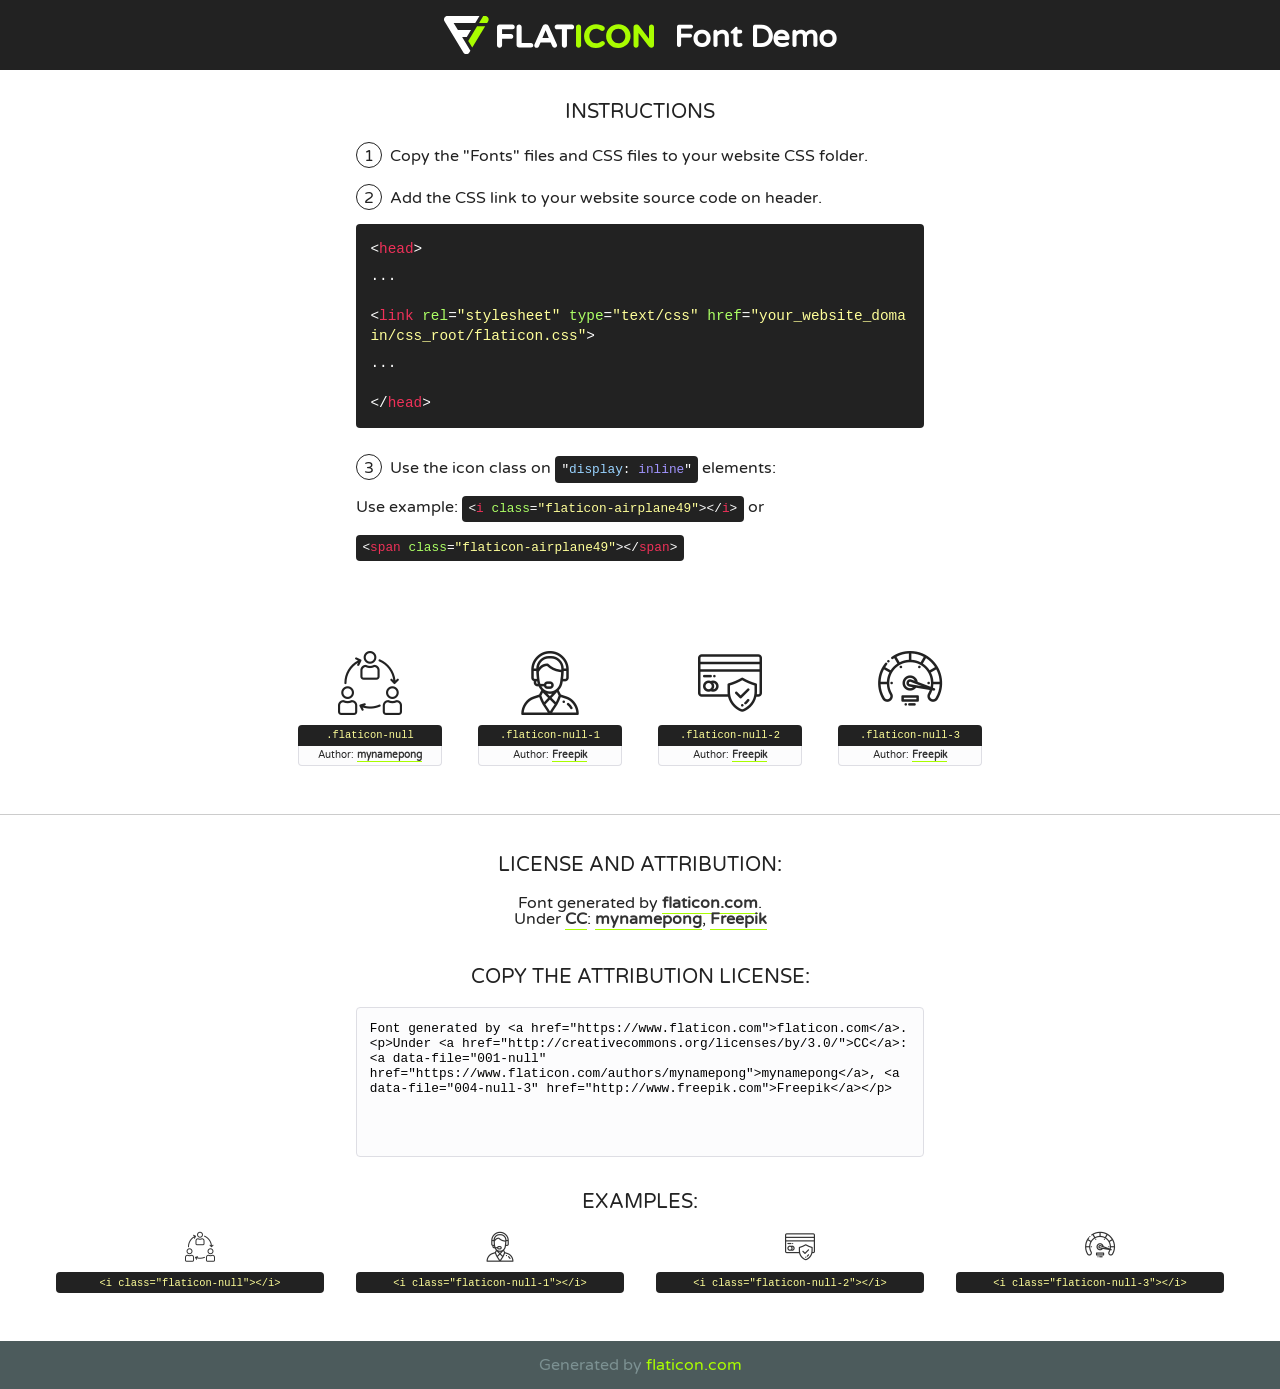
<file: staticfiles/assets/fonts/flaticon.html>
<!DOCTYPE html>
<!--
  Flaticon icon font: Flaticon
  Creation date: 03/06/2020 12:20
-->
<html>
<!DOCTYPE html>
<html>

<head>
    <title>Flaticon WebFont</title>
    <link href="http://fonts.googleapis.com/css?family=Varela+Round" rel="stylesheet" type="text/css" />
    <link rel="stylesheet" type="text/css" href="flaticon.css">
    <meta charset="UTF-8">
    <style>
    html, body, div, span, applet, object, iframe,
    h1, h2, h3, h4, h5, h6, p, blockquote, pre,
    a, abbr, acronym, address, big, cite, code,
    del, dfn, em, img, ins, kbd, q, s, samp,
    small, strike, strong, sub, sup, tt, var,
    b, u, i, center,
    dl, dt, dd, ol, ul, li,
    fieldset, form, label, legend,
    table, caption, tbody, tfoot, thead, tr, th, td,
    article, aside, canvas, details, embed, 
    figure, figcaption, footer, header, hgroup, 
    menu, nav, output, ruby, section, summary,
    time, mark, audio, video {
        margin: 0;
        padding: 0;
        border: 0;
        font-size: 100%;
        font: inherit;
        vertical-align: baseline;
    }
    /* HTML5 display-role reset for older browsers */
    article, aside, details, figcaption, figure, 
    footer, header, hgroup, menu, nav, section {
        display: block;
    }
    body {
        line-height: 1;
    }
    ol, ul {
        list-style: none;
    }
    blockquote, q {
        quotes: none;
    }
    blockquote:before, blockquote:after,
    q:before, q:after {
        content: '';
        content: none;
    }
    table {
        border-collapse: collapse;
        border-spacing: 0;
    }
    body {
        font-family: 'Varela Round', Helvetica, Arial, sans-serif;
        font-size: 16px;
        color: #222;
    }
    a {
        color: #333;
        border-bottom: 1px solid #a9fd00;
        font-weight: bold;
        text-decoration: none;
    }
    * {
        -moz-box-sizing: border-box;
        -webkit-box-sizing: border-box;
        box-sizing: border-box;
        margin: 0;
        padding: 0;
    }
    [class^="flaticon-"]:before, [class*=" flaticon-"]:before, [class^="flaticon-"]:after, [class*=" flaticon-"]:after {
        font-family: Flaticon;
        font-size: 30px;
        font-style: normal;
        margin-left: 20px;
        color: #333;
    }
    .wrapper {
        max-width: 600px;
        margin: auto;
        padding: 0 1em;
    }
    .title {
        font-size: 1.25em;
        text-align: center;
        margin-bottom: 1em;
        text-transform: uppercase;
    }
    header {
        text-align: center;
        background-color: #222;
        color: #fff;
        padding: 1em;
    }
    header .logo {
        width: 210px;
        height: 38px;
        display: inline-block;
        vertical-align: middle;
        margin-right: 1em;
        border: none;
    }
    header strong {
        font-size: 1.95em;
        font-weight: bold;
        vertical-align: middle;
        margin-top: 5px;
        display: inline-block;
    }
    .demo {
        margin: 2em auto;
        line-height: 1.25em;
    }
    .demo ul li {
        margin-bottom: 1em;
    }
    .demo ul li .num {
        color: #222;
        border-radius: 20px;
        display: inline-block;
        width: 26px;
        padding: 3px;
        height: 26px;
        text-align: center;
        margin-right: 0.5em;
        border: 1px solid #222;
    }
    .demo ul li code {
        background-color: #222;
        border-radius: 4px;
        padding: 0.25em 0.5em;
        display: inline-block;
        color: #fff;
        font-family: Consolas,Monaco,Lucida Console,Liberation Mono,DejaVu Sans Mono,Bitstream Vera Sans Mono,Courier New, monospace;
        font-weight: lighter;
        margin-top: 1em;
        font-size: 0.8em;
        word-break: break-all;
    }
    .demo ul li code.big {
        padding: 1em;
        font-size: 0.9em;
    }
    .demo ul li code .red {
        color: #EF3159;
    }
    .demo ul li code .green {
        color: #ACFF65;
    }
    .demo ul li code .yellow {
        color: #FFFF99;
    }
    .demo ul li code .blue {
        color: #99D3FF;
    }
    .demo ul li code .purple {
        color: #A295FF;
    }
    .demo ul li code .dots {
        margin-top: 0.5em;
        display: block;
    }
    #glyphs {
        border-bottom: 1px solid #ccc;
        padding: 2em 0;
        text-align: center;
    }
    .glyph {
        display: inline-block;
        width: 9em;
        margin: 1em;
        text-align: center;
        vertical-align: top;
        background: #FFF;
    }
    .glyph .glyph-icon {
        padding: 10px;
        display: block;
        font-family:"Flaticon";
        font-size: 64px;
        line-height: 1;
    }
    .glyph .glyph-icon:before {
        font-size: 64px;
        color: #222;
        margin-left: 0;
    }
    .class-name {
        font-size: 0.65em;
        background-color: #222;
        color: #fff;
        border-radius: 4px 4px 0 0;
        padding: 0.5em;
        color: #FFFF99;
        font-family: Consolas,Monaco,Lucida Console,Liberation Mono,DejaVu Sans Mono,Bitstream Vera Sans Mono,Courier New, monospace;
    }
    .author-name {
        font-size: 0.6em;
        background-color: #fcfcfd;
        border: 1px solid #DEDEE4;
        border-top: 0;
        border-radius: 0 0 4px 4px;
        padding: 0.5em;
    }
    .class-name:last-child {
        font-size: 10px;
        color:#888;
    }
    .class-name:last-child a {
        font-size: 10px;
        color:#555;
    }
    .class-name:last-child a:hover {
        color:#a9fd00;
    }
    .glyph > input {
        display: block;
        width: 100px;
        margin: 5px auto;
        text-align: center;
        font-size: 12px;
        cursor: text;
    }
    .glyph > input.icon-input {
        font-family:"Flaticon";
        font-size: 16px;
        margin-bottom: 10px;
    }
    .attribution .title {
        margin-top: 2em;
    }
    .attribution textarea {
        background-color: #fcfcfd;
        padding: 1em;
        border: none;
        box-shadow: none;
        border: 1px solid #DEDEE4;
        border-radius: 4px;
        resize: none;
        width: 100%;
        height: 150px;
        font-size: 0.8em;
        font-family: Consolas,Monaco,Lucida Console,Liberation Mono,DejaVu Sans Mono,Bitstream Vera Sans Mono,Courier New, monospace;
        -webkit-appearance: none;
    }
    .iconsuse {
        margin: 2em auto;
        text-align: center;
        max-width: 1200px;
    }
    .iconsuse:after {
        content: '';
        display: table;
        clear: both;
    }
    .iconsuse .image {
        float: left;
        width: 25%;
        padding: 0 1em;
    }
    .iconsuse .image p {
        margin-bottom: 1em;
    }
    .iconsuse .image span {
        display: block;
        font-size: 0.65em;
        background-color: #222;
        color: #fff;
        border-radius: 4px;
        padding: 0.5em;
        color: #FFFF99;
        margin-top: 1em;
        font-family: Consolas,Monaco,Lucida Console,Liberation Mono,DejaVu Sans Mono,Bitstream Vera Sans Mono,Courier New, monospace;
    }
    #footer {
        text-align: center;
        background-color: #4C5B5C;
        color: #7c9192;
        padding: 1em;
    }
    #footer a {
        border: none;
        color: #a9fd00;
        font-weight: normal;
    }
    @media (max-width: 960px) {
        .iconsuse .image {
            width: 50%;
        }
    }
    @media (max-width: 560px) {
        .iconsuse .image {
            width: 100%;
        }
    }
    </style>
</head>

<body class="characters-off">

    <header>
        <a href="https://www.flaticon.com" target="_blank" class="logo">
            <svg version="1.1" xmlns="http://www.w3.org/2000/svg" xmlns:xlink="http://www.w3.org/1999/xlink" xmlns:a="http://ns.adobe.com/AdobeSVGViewerExtensions/3.0/" viewBox="0 0 560.875 102.036" enable-background="new 0 0 560.875 102.036" xml:space="preserve">
                <defs>
                </defs>
                <g>
                    <g class="letters">
                        <path fill="#ffffff" d="M141.596,29.675c0-3.777,2.985-6.767,6.764-6.767h34.438c3.426,0,6.15,2.728,6.15,6.15
                        c0,3.43-2.724,6.149-6.15,6.149h-27.674v13.091h23.719c3.429,0,6.151,2.724,6.151,6.15c0,3.43-2.723,6.149-6.151,6.149h-23.719
                        v17.574c0,3.773-2.986,6.761-6.764,6.761c-3.779,0-6.764-2.989-6.764-6.761V29.675z"></path>
                        <path fill="#ffffff" d="M193.844,29.149c0-3.781,2.985-6.767,6.764-6.767c3.776,0,6.763,2.985,6.763,6.767v42.957h25.039
                        c3.426,0,6.149,2.726,6.149,6.153c0,3.425-2.723,6.15-6.149,6.15h-31.802c-3.779,0-6.764-2.986-6.764-6.768V29.149z"></path>
                        <path fill="#ffffff" d="M241.891,75.71l21.438-48.407c1.492-3.341,4.215-5.357,7.906-5.357h0.792
                        c3.686,0,6.323,2.017,7.815,5.357l21.439,48.407c0.436,0.967,0.701,1.845,0.701,2.723c0,3.602-2.809,6.501-6.414,6.501
                        c-3.161,0-5.269-1.845-6.499-4.655l-4.132-9.661h-27.059l-4.301,10.102c-1.144,2.631-3.426,4.214-6.237,4.214
                        c-3.517,0-6.24-2.81-6.24-6.325C241.1,77.64,241.451,76.677,241.891,75.71z M279.932,58.666l-8.521-20.297l-8.526,20.297H279.932
                        z"></path>
                        <path fill="#ffffff" d="M314.864,35.387H301.86c-3.429,0-6.239-2.813-6.239-6.238c0-3.429,2.811-6.24,6.239-6.24h39.533
                        c3.426,0,6.237,2.811,6.237,6.24c0,3.425-2.811,6.238-6.237,6.238h-13.001v42.785c0,3.773-2.99,6.761-6.764,6.761
                        c-3.779,0-6.764-2.989-6.764-6.761V35.387z"></path>
                        <path fill="#A9FD00" d="M352.615,29.149c0-3.781,2.985-6.767,6.767-6.767c3.774,0,6.761,2.985,6.761,6.767v49.024
                        c0,3.773-2.987,6.761-6.761,6.761c-3.781,0-6.767-2.989-6.767-6.761V29.149z"></path>
                        <path fill="#A9FD00" d="M374.132,53.836v-0.179c0-17.481,13.178-31.801,32.065-31.801c9.22,0,15.459,2.458,20.557,6.238
                        c1.402,1.054,2.637,2.985,2.637,5.357c0,3.692-2.985,6.59-6.681,6.59c-1.845,0-3.071-0.702-4.044-1.319
                        c-3.776-2.813-7.729-4.393-12.562-4.393c-10.364,0-17.831,8.611-17.831,19.154v0.173c0,10.542,7.291,19.329,17.831,19.329
                        c5.715,0,9.492-1.756,13.359-4.834c1.049-0.874,2.458-1.491,4.039-1.491c3.429,0,6.325,2.813,6.325,6.236
                        c0,2.106-1.056,3.78-2.282,4.834c-5.539,4.834-12.036,7.733-21.878,7.733C387.572,85.464,374.132,71.493,374.132,53.836z"></path>
                        <path fill="#A9FD00" d="M433.009,53.836v-0.179c0-17.481,13.79-31.801,32.766-31.801c18.981,0,32.592,14.143,32.592,31.628v0.173
                        c0,17.483-13.785,31.807-32.769,31.807C446.625,85.464,433.009,71.32,433.009,53.836z M484.224,53.836v-0.179
                        c0-10.539-7.725-19.326-18.626-19.326c-10.893,0-18.449,8.611-18.449,19.154v0.173c0,10.542,7.73,19.329,18.626,19.329
                        C476.676,72.986,484.224,64.378,484.224,53.836z"></path>
                        <path fill="#A9FD00" d="M506.233,29.321c0-3.774,2.99-6.763,6.767-6.763h1.401c3.252,0,5.183,1.583,7.029,3.953l26.093,34.265
                        V29.059c0-3.692,2.99-6.677,6.681-6.677c3.683,0,6.671,2.985,6.671,6.677v48.934c0,3.78-2.987,6.765-6.764,6.765h-0.436
                        c-3.257,0-5.188-1.581-7.034-3.953l-27.056-35.492v32.944c0,3.687-2.985,6.676-6.678,6.676c-3.683,0-6.673-2.989-6.673-6.676
                        V29.321z"></path>
                    </g>
                    <g class="insignia">
                        <path fill="#ffffff" d="M48.372,56.137h12.517l11.156-18.537H37.186L25.688,18.539h57.825L94.668,0H9.271
                        C5.925,0,2.842,1.801,1.198,4.716c-1.644,2.907-1.593,6.482,0.134,9.343l50.38,83.501c1.678,2.781,4.689,4.476,7.938,4.476
                        c3.246,0,6.257-1.695,7.935-4.476l2.898-4.804L48.372,56.137z"></path>
                        <g class="i">
                            <path fill="#A9FD00" d="M93.575,18.539h0.031v0.004l21.652,0.004l2.705-4.488c1.727-2.861,1.778-6.436,0.133-9.343
                            C116.454,1.801,113.371,0,110.026,0h-5.294L93.575,18.539z"></path>
                            <polygon fill="#A9FD00" points="88.291,27.356 64.725,66.486 75.519,84.404 109.942,27.356"></polygon>
                        </g>
                    </g>
                </g>
            </svg>
        </a>
        <strong>Font Demo</strong>
    </header>


    <section class="demo wrapper">

        <p class="title">Instructions</p>

        <ul>
            <li>
                <span class="num">1</span>Copy the "Fonts" files and CSS files to your website CSS folder.
            </li>
            <li>
                <span class="num">2</span>Add the CSS link to your website source code on header.
                <code class="big">
                    &lt;<span class="red">head</span>&gt;
                    <br/><span class="dots">...</span>
                    <br/>&lt;<span class="red">link</span> <span class="green">rel</span>=<span class="yellow">"stylesheet"</span> <span class="green">type</span>=<span class="yellow">"text/css"</span> <span class="green">href</span>=<span class="yellow">"your_website_domain/css_root/flaticon.css"</span>&gt;
                    <br/><span class="dots">...</span>
                    <br/>&lt;/<span class="red">head</span>&gt;
                </code>
            </li>

            <li>
                <p>
                    <span class="num">3</span>Use the icon class on <code>"<span class="blue">display</span>:<span class="purple"> inline</span>"</code> elements:
                    <br />
                    Use example: <code>&lt;<span class="red">i</span> <span class="green">class</span>=<span class="yellow">&quot;flaticon-airplane49&quot;</span>&gt;&lt;/<span class="red">i</span>&gt;</code> or <code>&lt;<span class="red">span</span> <span class="green">class</span>=<span class="yellow">&quot;flaticon-airplane49&quot;</span>&gt;&lt;/<span class="red">span</span>&gt;</code>
            </li>
        </ul>

    </section>




   <section id="glyphs">          
    
      
        <div class="glyph"><div class="glyph-icon flaticon-null"></div>
            <div class="class-name">.flaticon-null</div>
            <div class="author-name">Author: <a data-file="001-null" href="https://www.flaticon.com/authors/mynamepong">mynamepong</a> </div> 
        </div>        
        
        <div class="glyph"><div class="glyph-icon flaticon-null-1"></div>
            <div class="class-name">.flaticon-null-1</div>
            <div class="author-name">Author: <a data-file="002-null-1" href="http://www.freepik.com">Freepik</a> </div> 
        </div>        
        
        <div class="glyph"><div class="glyph-icon flaticon-null-2"></div>
            <div class="class-name">.flaticon-null-2</div>
            <div class="author-name">Author: <a data-file="003-null-2" href="http://www.freepik.com">Freepik</a> </div> 
        </div>        
        
        <div class="glyph"><div class="glyph-icon flaticon-null-3"></div>
            <div class="class-name">.flaticon-null-3</div>
            <div class="author-name">Author: <a data-file="004-null-3" href="http://www.freepik.com">Freepik</a> </div> 
        </div>        
        

    </section>



    <section class="attribution wrapper"   style="text-align:center;">

      <div class="title">License and attribution:</div><div class="attrDiv">Font generated by <a href="https://www.flaticon.com">flaticon.com</a>. <div><p>Under <a href="http://creativecommons.org/licenses/by/3.0/">CC</a>: <a data-file="001-null" href="https://www.flaticon.com/authors/mynamepong">mynamepong</a>, <a data-file="004-null-3" href="http://www.freepik.com">Freepik</a></p>  </div>
      </div>
      <div class="title">Copy the Attribution License:</div>

    <textarea onclick="this.focus();this.select();">Font generated by &lt;a href=&quot;https://www.flaticon.com&quot;&gt;flaticon.com&lt;/a&gt;. <p>Under <a href="http://creativecommons.org/licenses/by/3.0/">CC</a>: <a data-file="001-null" href="https://www.flaticon.com/authors/mynamepong">mynamepong</a>, <a data-file="004-null-3" href="http://www.freepik.com">Freepik</a></p>  
     </textarea>

    </section>

    <section class="iconsuse">

          <div class="title">Examples:</div>            
             
            <div class="image">
                <p>
                    <i class="glyph-icon flaticon-null"></i> 
                    <span>&lt;i class=&quot;flaticon-null&quot;&gt;&lt;/i&gt;</span>
                </p>
            </div>
            
            <div class="image">
                <p>
                    <i class="glyph-icon flaticon-null-1"></i> 
                    <span>&lt;i class=&quot;flaticon-null-1&quot;&gt;&lt;/i&gt;</span>
                </p>
            </div>
            
            <div class="image">
                <p>
                    <i class="glyph-icon flaticon-null-2"></i> 
                    <span>&lt;i class=&quot;flaticon-null-2&quot;&gt;&lt;/i&gt;</span>
                </p>
            </div>
            
            <div class="image">
                <p>
                    <i class="glyph-icon flaticon-null-3"></i> 
                    <span>&lt;i class=&quot;flaticon-null-3&quot;&gt;&lt;/i&gt;</span>
                </p>
            </div>
                       
        </div>
                            
    </section>

<div id="footer">
    <div>Generated by <a href="https://www.flaticon.com">flaticon.com</a>
    </div>
</div>



</body>
</html>
</file>
<file: staticfiles/assets/fonts/flaticon.css>
/*
  	Flaticon icon font: Flaticon
  	Creation date: 03/06/2020 12:20
  	*/

@font-face {
  font-family: "Flaticon";
  src: url("./Flaticon.eot");
  src: url("./Flaticon.eot?#iefix") format("embedded-opentype"),
       url("./Flaticon.woff2") format("woff2"),
       url("./Flaticon.woff") format("woff"),
       url("./Flaticon.ttf") format("truetype"),
       url("./Flaticon.svg#Flaticon") format("svg");
  font-weight: normal;
  font-style: normal;
}

@media screen and (-webkit-min-device-pixel-ratio:0) {
  @font-face {
    font-family: "Flaticon";
    src: url("./Flaticon.svg#Flaticon") format("svg");
  }
}

[class^="flaticon-"]:before, [class*=" flaticon-"]:before,
[class^="flaticon-"]:after, [class*=" flaticon-"]:after {   
  font-family: Flaticon;
        font-size: 20px;
font-style: normal;
margin-left: 20px;
}

.flaticon-null:before { content: "\f100"; }
.flaticon-null-1:before { content: "\f101"; }
.flaticon-null-2:before { content: "\f102"; }
.flaticon-null-3:before { content: "\f103"; }
</file>
